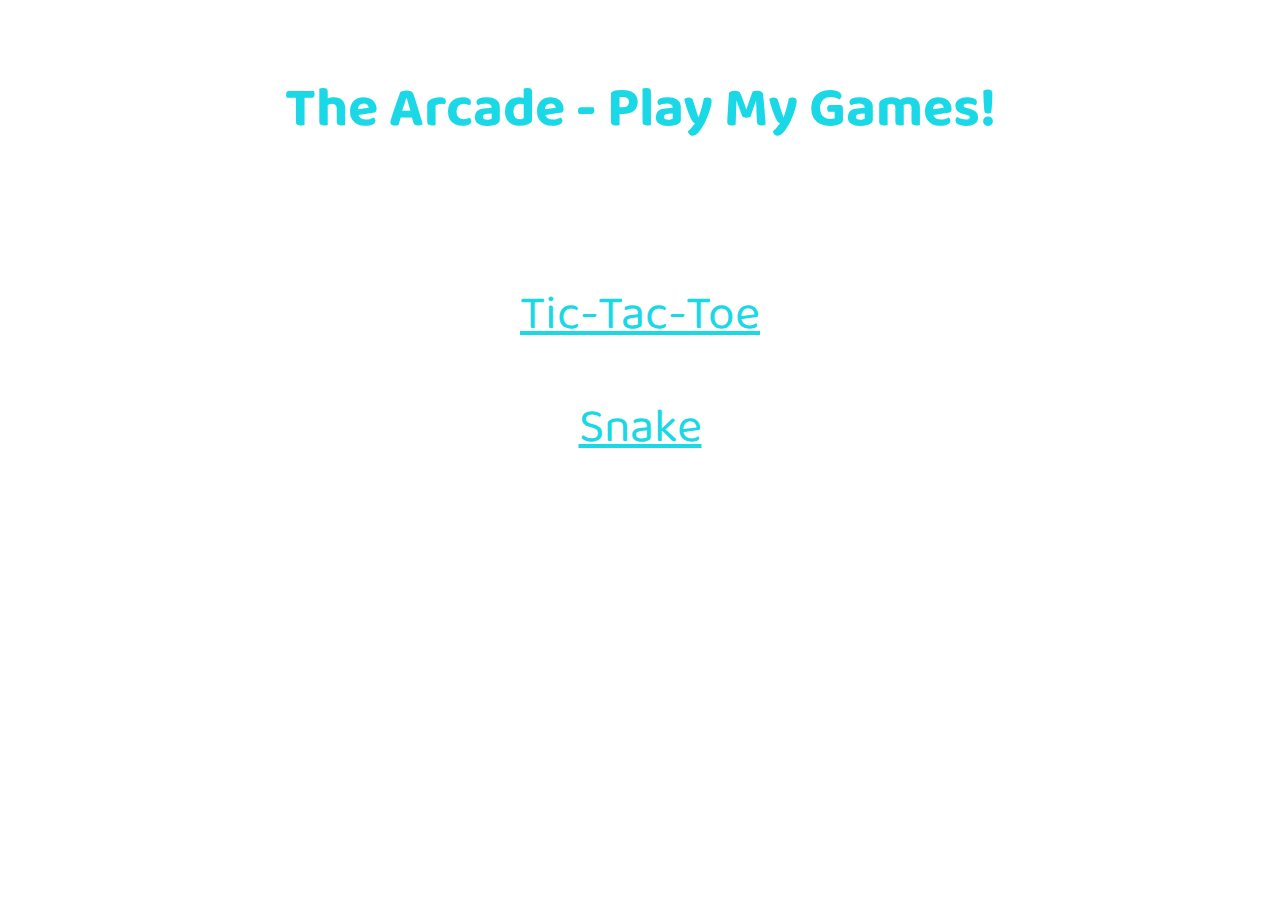
<file: index.html>
<!DOCTYPE html>
<html lang="en">
<head>
  <meta charset="UTF-8">
  <meta name="viewport" content="width=device-width, initial-scale=1.0">
  <link rel="stylesheet" href="style.css">
  <title>The Arcade</title>
</head>
<body>
  <h3>The Arcade - Play My Games!</h3>
  <ul>
    <li><a href="./tic_tac_toe">Tic-Tac-Toe</a></li>
    <li><a href="./snake">Snake</a></li>
  </ul>
</body>
</html>
</file>
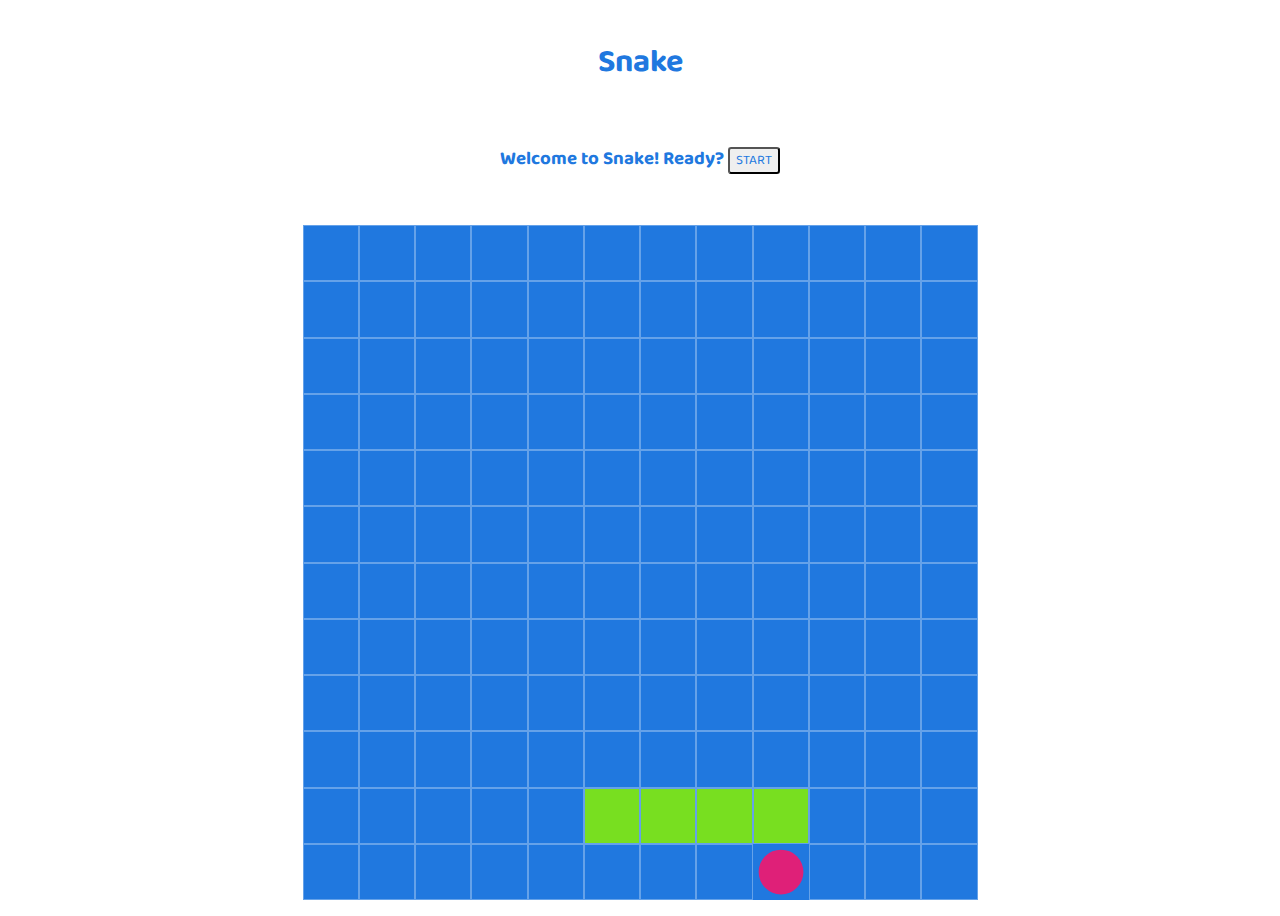
<file: snake/index.html>
<!DOCTYPE html>
<html lang="en">
<head>
  <meta charset="UTF-8">
  <meta name="viewport" content="width=device-width, initial-scale=1.0">
  <title>Snake</title>
  <script src="https://ajax.googleapis.com/ajax/libs/jquery/3.4.1/jquery.min.js"></script>
  <script defer src="app.js"></script>
  <link rel="stylesheet" href="style.css">
  </head>
<body>
  <h1>Snake</h1>
  <h3 id="prompt"></h3>
  <div id="controls"></div>
  <main id="board"></main>
</body>
</html>
</file>
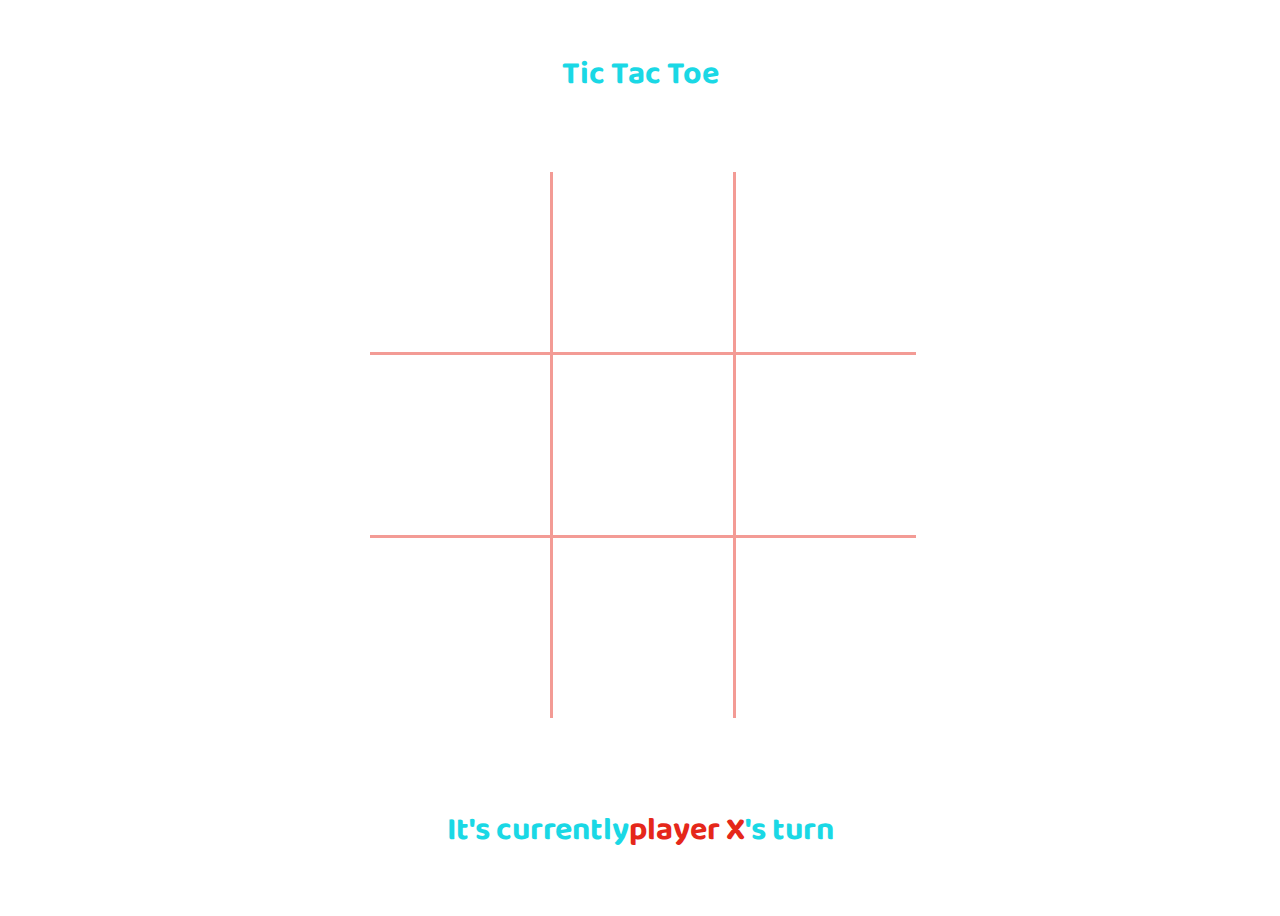
<file: tic_tac_toe/index.html>
<!DOCTYPE html>
<html lang="en">
<head>
  <meta charset="UTF-8">
  <meta name="viewport" content="width=device-width, initial-scale=1.0">
  <title>Tic Tac Toe</title>
  <script src="https://ajax.googleapis.com/ajax/libs/jquery/3.4.1/jquery.min.js"></script>
  <script defer src="app.js"></script>
  <link rel="stylesheet" href="style.css">
  </head>
<body>
  <h1>Tic Tac Toe</h1>
  <main id="board"></main>
  <h1 id="player-turn"></h1>
</body>
</html>
</file>
<file: style.css>
@import url('https://fonts.googleapis.com/css?family=Baloo+2');

* {

  font-family: 'Baloo 2', cursive;
  color: #1ad8e5;
}

body {
  display: flex;
  flex-direction: column;
  justify-content: space-around;
  align-items: center;
  font-size: 3rem;
}

ul {
  padding: 0px;
  display: flex;
  flex-direction: column;
  justify-content: space-around;
  height: 25vmin;
}

li{
  list-style-type: none;
  text-align: center;
}
</file>
<file: snake/style.css>
@import url('https://fonts.googleapis.com/css?family=Baloo+2');

* {

  font-family: 'Baloo 2', cursive;
  color: #2078DF;
}

body {
  display: flex;
  flex-direction: column;
  justify-content: space-around;
  align-items: center;
  height: 100vh;
}

main {
  display: grid;
  grid-template: repeat(12, 1fr) / repeat(12, 1fr);
  width: 75vmin;
  height: 75vmin;
  background-color: #2078DF;
}

.cell {
  text-align: center;
  font-size: 3rem;
  display: grid;
  place-items: center;
  background-color: #2078DF;
}

.cell:not(.apple) {
  border: 0.5px solid #65A2E9;
}

.cell.snake {
  background-color: #78DF20;
}

.cell.apple {
  background-color: #DF2078;
  border-radius: 50%;
  transform: scale(.8, .8);
}

.game-over {
  color: #2078DF;
  background-color: #aeec79;
  border-radius: 0.2rem;
  padding: .5rem;
}

button {
  border-radius: .2rem;
}

#controls {
  display: grid;
  grid-template: repeat(3, 1fr) / repeat(3, 1fr);
}

button.up {
  grid-row: 1/2;
  grid-column: 2/3;
}
button.down {
  grid-row: 3/4;
  grid-column: 2/3;
}
button.right {
  grid-row: 2/3;
  grid-column: 3/4;
}
button.left {
  grid-row: 2/3;
  grid-column: 1/2;
}

/* 
blue #2078DF
  light blue #65A2E9
pink #DF2078
  light pink #E96BA5
green #78DF20
  light green #aeec79
*/
</file>
<file: tic_tac_toe/style.css>
@import url('https://fonts.googleapis.com/css?family=Baloo+2');

* {

  font-family: 'Baloo 2', cursive;
  color: #1ad8e5;
}

main {
  display: grid;
  grid-template: repeat(3, 1fr) / repeat(3, 1fr);
  width: 60vh;
  height: 60vh;
}

.cell {
  width: 20vh;
  height: 20vh;
  text-align: center;
  font-size: 12vh;
  display: grid;
  place-items: center;
}

/* 3n+2 means Select every third element starting at second */
.cell:nth-child(3n+2) {
  border-right: 3px solid #f39b95;
  border-left: 3px solid #f39b95;
}

/* n+4 means if you are the fourth child or after */
/* -n+6 means if you are up to the 6th child */
.cell:nth-child(n+4):nth-child(-n+6) {
  border-top: 3px solid #f39b95;
  border-bottom: 3px solid #f39b95;
}

body {
  display: flex;
  flex-direction: column;
  justify-content: space-around;
  align-items: center;
  height: 100vh;
}

body > * {
  margin-bottom: 2rem;
}

.player {
  font-weight: bold;
  color: #e5271a;
  border-radius: 0.2rem;
}

#player-turn {
  display: flex;
  justify-content: center;
  align-items: center;
}

.restart {
  border-radius: .2rem;
  margin-left: 2rem;
}

/* 
dark cyan #1ad8e5
light cyan #a5f0f5
dark salmon #e5271a
light salmon #f39b95
*/
</file>
